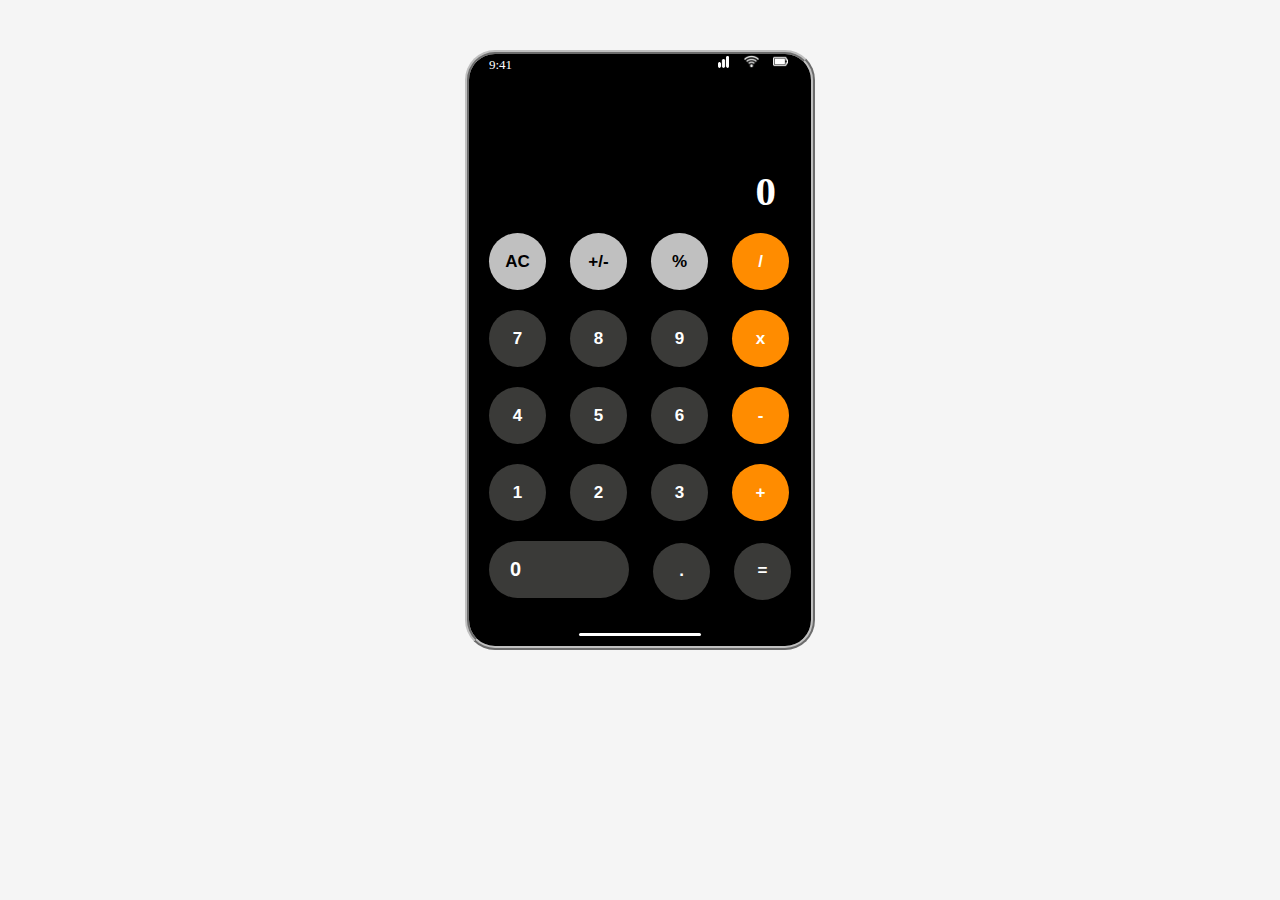
<file: Javascript Calculator/index.html>
<!DOCTYPE html>
<html lang="en">
  <head>
    <meta charset="UTF-8" />
    <meta http-equiv="X-UA-Compatible" content="IE=edge" />
    <meta name="viewport" content="width=device-width, initial-scale=1.0" />
    <title>Calculator</title>
    <!-- CSS -->
    <link rel="stylesheet" href="style.css" />
  </head>
  <body>
    <!-- Main Container -->
    <div id="main">
      <!-- Notification Bar -->
      <div id="notification-bar">
        <ul>
          <li class="left">9:41</li>
          <li class="right">
            <img class="icons" src="icons/signal.png" alt="Signal" />
          </li>
          <li><img class="icons" src="icons/wifi.png" alt="Wifi" /></li>
          <li>
            <img class="icons battery" src="icons/battery.png" alt="battery" />
          </li>
        </ul>
      </div>
      <!-- display output -->
      <div id="output">
        <h3 id="result">0</h3>
      </div>
      <div id="buttons">
        <div class="row">
          <div class="col">
            <button class="top" id="clear" onclick="clear_all_text()">
              AC
            </button>
            <button class="btn top">+/-</button>
            <button class="btn top">%</button>
            <button class="btn orange">/</button>
          </div>
        </div>
        <div class="row">
          <div class="col">
            <button class="btn">7</button>
            <button class="btn">8</button>
            <button class="btn">9</button>
            <button class="btn orange">x</button>
          </div>
        </div>
        <div class="row">
          <div class="col">
            <button class="btn">4</button>
            <button class="btn">5</button>
            <button class="btn">6</button>
            <button class="btn orange">-</button>
          </div>
        </div>
        <div class="row">
          <div class="col">
            <button class="btn">1</button>
            <button class="btn">2</button>
            <button class="btn">3</button>
            <button class="btn orange">+</button>
          </div>
        </div>
        <div class="row">
          <div class="col">
            <button class="btn zero">0</button>
            <button class="btn">.</button>
            <button id="calculate" onclick="calculate()">=</button>
          </div>
        </div>
      </div>
      <div id="backspace"></div>
    </div>
    <!-- JS -->
    <script src="main.js"></script>
  </body>
</html>
</file>
<file: Javascript Calculator/style.css>
/* universal viewport */
* {
  margin: 0;
  padding: 0;
  box-sizing: border-box;
}

/* body */
body {
  background-color: whitesmoke;
}

/* main container */
#main {
  color: white;
  background-color: black;
  margin: 50px auto;
  width: 350px;
  height: 600px;
  border: 4px ridge silver;
  border-radius: 30px;
}

/* notification-bar */
#notification-bar ul li {
  padding: 0px 0px 0px 10px;
  font-size: 13px;
  display: inline;
  list-style-type: none;
}

/* left notification icon */
.left {
  margin-left: 10px;
}

/* right notification icons */
.right {
  margin-left: 190px;
}

/* display output */
#output {
  font-size: 35px;
  padding: 95px 35px 0px 0px;
  text-align: right;
  border-radius: 25px 25px 0px 0px;
  height: 150px;
}

/* buttons container */
#buttons {
  height: 380px;
}

/* button row */
.row {
  padding: 10px 10px;
}

/* Button */
.btn {
  margin: 0px 10px;
  width: 57px;
  height: 57px;
  display: inline;
  color: white;
  background-color: #3a3a38;
  border: none;
  border-radius: 50%;
  font-weight: bolder;
  font-size: 17px;
}

#calculate {
  margin: 0px 10px;
  width: 57px;
  height: 57px;
  display: inline;
  color: white;
  background-color: #3a3a38;
  border: none;
  border-radius: 50%;
  font-weight: bolder;
  font-size: 17px;
}

#clear {
  margin: 0px 10px;
  width: 57px;
  height: 57px;
  display: inline;
  color: white;
  background-color: #3a3a38;
  border: none;
  border-radius: 50%;
  font-weight: bolder;
  font-size: 17px;
}

/* iphone back button */
#backspace {
  margin: 30px 110px;
  background-color: white;
  height: 3px;
  border-radius: 10px;
}

/* orange colored buttons */
.orange {
  background-color: #ff8c00;
  color: white;
}

/* zero button */
.zero {
  margin: 0px 10px;
  width: 140px;
  height: 57px;
  border-radius: 50px;
  font-weight: bolder;
  font-size: 20px;
  text-align: left;
  padding-left: 21px;
  background-color: #3a3a38;
  color: white;
}

/* notification icons */
.icons {
  height: 15px;
}

/* top button row icons */
.top {
  background-color: silver;
  color: black;
}

/* AC button */
#clear {
  background-color: silver;
  color: black;
}

/* rotating battery icon 180deg */
.battery {
  transform: rotate(180deg);
}
</file>
